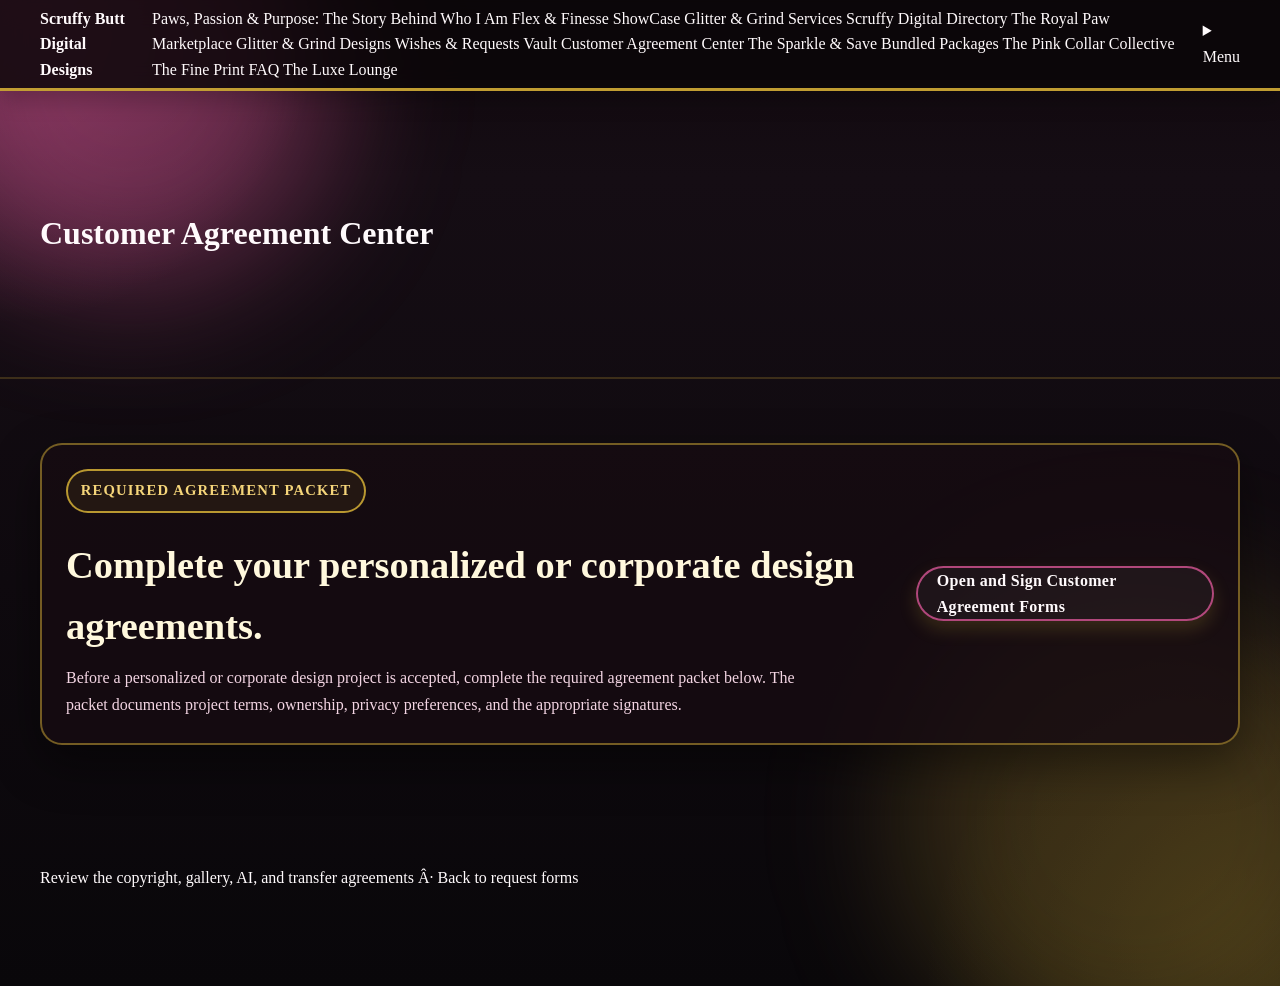
<file: Customer-agreement-center.html>
<!doctype html>
<html lang="en">
<head>
  <meta charset="utf-8">
  <meta name="viewport" content="width=device-width, initial-scale=1">
  <title>Customer Agreement Center | Scruffy Butt Digital Designs</title>
  <link rel="stylesheet" href="styles.css">
</head>
<body class="book-sales-page">
  <header class="site-header">
    <div class="container nav-wrap">
      <a class="brand" href="index.html">Scruffy Butt Digital Designs</a>
      <nav class="site-page-nav" aria-label="Main navigation">
<a href="about.html">Paws, Passion &amp; Purpose: The Story Behind Who I Am</a>
<a href="gallery.html">Flex &amp; Finesse ShowCase</a>
<a href="request.html">Glitter &amp; Grind Services</a>
<a href="digital-media.html">Scruffy Digital Directory</a>
<a href="marketplace.html">The Royal Paw Marketplace</a>
<a href="multi-job-designs.html">Glitter &amp; Grind Designs</a>
<a href="forms.html">Wishes &amp; Requests Vault</a>
<a href="customer-agreement-center.html" aria-current="page">Customer Agreement Center</a>
<a href="bundled-packages.html">The Sparkle &amp; Save Bundled Packages</a>
<a href="partnerships.html">The Pink Collar Collective</a>
<a href="policies.html">The Fine Print</a>
<a href="faq.html">FAQ</a>
<a href="contact.html">The Luxe Lounge</a>
</nav>
<details class="site-mobile-menu">
  <summary>Menu</summary>
  <nav aria-label="Main navigation">
<a href="about.html">Paws, Passion &amp; Purpose: The Story Behind Who I Am</a>
<a href="gallery.html">Flex &amp; Finesse ShowCase</a>
<a href="request.html">Glitter &amp; Grind Services</a>
<a href="digital-media.html">Scruffy Digital Directory</a>
<a href="marketplace.html">The Royal Paw Marketplace</a>
<a href="multi-job-designs.html">Glitter &amp; Grind Designs</a>
<a href="forms.html">Wishes &amp; Requests Vault</a>
<a href="customer-agreement-center.html" aria-current="page">Customer Agreement Center</a>
<a href="bundled-packages.html">The Sparkle &amp; Save Bundled Packages</a>
<a href="partnerships.html">The Pink Collar Collective</a>
<a href="policies.html">The Fine Print</a>
<a href="faq.html">FAQ</a>
<a href="contact.html">The Luxe Lounge</a>
</nav>
</details>
    </div>
  </header>
  <main>
    <div class="container section-spacing"><h1>Customer Agreement Center</h1></div>
    <section class="agreement-packet-section">
        <div class="container">
          <div class="agreement-packet-heading">
            <div>
              <span class="eyebrow">Required agreement packet</span>
              <h2>Complete your personalized or corporate design agreements.</h2>
              <p>
                Before a personalized or corporate design project is accepted, complete the required
                agreement packet below. The packet documents project terms, ownership,
                privacy preferences, and the appropriate signatures.
              </p>
            </div>
            <a class="btn btn-secondary" href="https://acrobat.adobe.com/id/urn:aaid:sc:VA6C2:978bd64a-dff3-4e4a-adf0-b426b14d0032" target="_blank" rel="noopener noreferrer">
              Open and Sign Customer Agreement Forms
            </a>
          </div>
        </div>
      </section>
    <div class="container section-spacing"><a href="policies.html#design-agreement-forms">Review the copyright, gallery, AI, and transfer agreements</a> Â· <a href="forms.html">Back to request forms</a></div>
  </main>
</body>
</html>
</file>
<file: styles.css>
:root {
  --bg: #12070d;
  --bg-2: #1d1018;
  --soft-pink: #f7d7e7;
  --pink: #f59dc6;
  --pink-strong: #ef5ea6;
  --gold: #d4af37;
  --gold-soft: #f5d57a;
  --black: #0b0709;
  --text: #fffafc;
  --muted: #f3d5e3;
  --line: rgba(212, 175, 55, 0.5);
  --panel: rgba(22, 12, 18, 0.82);
  --panel-2: rgba(44, 24, 33, 0.9);
  --shadow: 0 18px 48px rgba(0, 0, 0, 0.45);
}

*,
*::before,
*::after {
  box-sizing: border-box;
  font-family: "Comic Sans MS", "Comic Sans", cursive;
}

html { scroll-behavior: smooth; }

body {
  margin: 0;
  font-family: "Comic Sans MS", "Comic Sans", cursive;
  font-size: 12pt;
  color: var(--text);
  line-height: 1.6;
  background:
    radial-gradient(circle at top left, rgba(239, 94, 166, 0.36), transparent 20%),
    radial-gradient(circle at bottom right, rgba(212, 175, 55, 0.18), transparent 22%),
    linear-gradient(180deg, #10080d 0%, #150d14 18%, #09070a 100%);
  position: relative;
}

body::before,
body::after {
  content: "";
  position: fixed;
  pointer-events: none;
  z-index: 0;
  border-radius: 50%;
  filter: blur(65px);
}

body::before {
  width: 26rem;
  height: 26rem;
  top: -8rem;
  left: -5rem;
  background: rgba(239, 94, 166, 0.35);
}

body::after {
  width: 30rem;
  height: 30rem;
  right: -6rem;
  bottom: -10rem;
  background: rgba(212, 175, 55, 0.2);
}

header, main, footer {
  position: relative;
  z-index: 1;
}

a { color: inherit; text-decoration: none; }
button { font: inherit; border: 0; cursor: pointer; }
img { max-width: 100%; display: block; }

.container {
  width: min(1200px, calc(100% - 2rem));
  margin: 0 auto;
}

.site-header {
  position: sticky;
  top: 0;
  z-index: 30;
  backdrop-filter: blur(12px);
  background: rgba(11, 7, 9, 0.84);
  border-bottom: 3px solid rgba(212, 175, 55, 0.9);
  box-shadow: 0 10px 20px rgba(0, 0, 0, 0.2);
}

.nav-wrap {
  display: flex;
  align-items: center;
  justify-content: space-between;
  min-height: 88px;
  gap: 1.5rem;
}

.brand {
  display: inline-flex;
  align-items: center;
  gap: 0.8rem;
  font-weight: 900;
  color: var(--text);
}

.brand-name {
  font-size: 1.1rem;
  letter-spacing: 0.04em;
  text-transform: uppercase;
  color: #fff8dd;
  text-shadow: 0 0 12px rgba(212, 175, 55, 0.5);
}

.brand-logo {
  width: 3.7rem;
  height: 3.7rem;
  min-width: 3.7rem;
  display: grid;
  place-items: center;
  overflow: hidden;
  border-radius: 50%;
  border: 3px solid rgba(212, 175, 55, 0.95);
  background: linear-gradient(135deg, #f7dfe9, #ef5ea6 48%, #f4c837 100%);
  box-shadow: 0 0 0 4px rgba(255, 255, 255, 0.14), 0 6px 18px rgba(239, 94, 166, 0.35);
}

.brand-logo img {
  width: 100%;
  height: 100%;
  object-fit: cover;
}

.main-nav {
  display: flex;
  align-items: center;
  gap: 1.5rem;
  font-size: 12pt;
  font-weight: 700;
  color: #f9e8f2;
}

.main-nav a {
  color: #f9e8f2;
  transition: opacity 0.2s ease, text-shadow 0.2s ease;
}

.main-nav a:hover,
.main-nav a:focus-visible {
  opacity: 1;
  text-shadow: 0 0 12px rgba(239, 94, 166, 0.8);
}

.nav-actions {
  display: flex;
  align-items: center;
  gap: 0.9rem;
}

.btn {
  display: inline-flex;
  align-items: center;
  justify-content: center;
  border-radius: 999px;
  min-height: 48px;
  padding: 0 1.2rem;
  font-size: 12pt;
  font-weight: 800;
  letter-spacing: 0.02em;
  transition: transform 0.2s ease, box-shadow 0.2s ease;
  border: 2px solid rgba(212, 175, 55, 0.85);
  box-shadow: 0 8px 18px rgba(212, 175, 55, 0.18);
}

.btn:hover,
.btn:focus-visible { transform: translateY(-2px); }

.btn-primary {
  background: linear-gradient(135deg, var(--gold-soft), var(--gold));
  color: #1a0d12;
}

.btn-secondary {
  background: rgba(255, 255, 255, 0.04);
  color: var(--text);
  border-color: rgba(239, 94, 166, 0.7);
}

.btn-ghost {
  background: rgba(15, 10, 13, 0.5);
  color: var(--text);
  border-color: rgba(239, 94, 166, 0.55);
}

.btn-light {
  background: linear-gradient(135deg, var(--gold-soft), var(--gold));
  color: var(--black);
}

.large { min-height: 54px; padding: 0 1.4rem; }
.btn-small { min-height: 38px; padding: 0 0.9rem; font-size: 11pt; }
.full { width: 100%; min-height: 48px; }

.slogan-banner {
  background: linear-gradient(180deg, rgba(12, 8, 10, 1), rgba(34, 16, 23, 1));
  border-top: 3px solid rgba(212, 175, 55, 0.9);
  border-bottom: 3px solid rgba(239, 94, 166, 0.9);
  box-shadow: inset 0 0 24px rgba(239, 94, 166, 0.12), 0 10px 30px rgba(0, 0, 0, 0.2);
}

.slogan-text {
  margin: 0;
  padding: 1.2rem 0;
  text-align: center;
  font-size: clamp(1.8rem, 4vw, 4rem);
  font-weight: 900;
  letter-spacing: 0.06em;
  text-transform: uppercase;
  color: var(--gold-soft);
  text-shadow: 0 0 18px rgba(212, 175, 55, 0.65), 2px 2px 0 rgba(0,0,0,0.4);
}

.hero {
  padding: 5rem 0 2.5rem;
}

.hero-grid {
  display: grid;
  grid-template-columns: 1.08fr 0.92fr;
  align-items: center;
  gap: 3rem;
}

.eyebrow {
  display: inline-block;
  padding: 0.5rem 0.8rem;
  margin-bottom: 1rem;
  border-radius: 999px;
  border: 2px solid rgba(212, 175, 55, 0.85);
  background: rgba(212, 175, 55, 0.08);
  color: var(--gold-soft);
  font-size: 11pt;
  letter-spacing: 0.08em;
  text-transform: uppercase;
  font-weight: 700;
}

.eyebrow.light {
  background: rgba(239, 94, 166, 0.12);
  border-color: rgba(239, 94, 166, 0.9);
  color: #ffd8eb;
}

.hero-copy h1 {
  margin: 0;
  font-size: clamp(3rem, 5vw, 5.3rem);
  line-height: 0.95;
  letter-spacing: -0.06em;
  color: #fff8dd;
  text-shadow: 0 0 18px rgba(212, 175, 55, 0.3);
}

.hero-copy p {
  max-width: 640px;
  margin-top: 1.2rem;
  color: var(--muted);
  font-size: 12pt;
}

.hero-actions {
  display: flex;
  flex-wrap: wrap;
  gap: 1rem;
  margin-top: 2rem;
}

.trust-list {
  list-style: none;
  padding: 0;
  margin: 2rem 0 0;
  display: flex;
  flex-wrap: wrap;
  gap: 1rem;
  color: var(--muted);
  font-size: 12pt;
}

.trust-list li {
  position: relative;
  padding-left: 1rem;
}

.trust-list li::before {
  content: "";
  position: absolute;
  left: 0;
  top: 0.7em;
  width: 0.42rem;
  height: 0.42rem;
  border-radius: 50%;
  background: linear-gradient(135deg, var(--pink), var(--gold));
}

.hero-visual {
  position: relative;
  min-height: 520px;
  display: grid;
  place-items: center;
}

.dashboard-card {
  width: min(100%, 500px);
  background: linear-gradient(180deg, rgba(31, 18, 25, 0.9), rgba(26, 18, 24, 0.9));
  border: 3px solid rgba(212, 175, 55, 0.9);
  border-radius: 28px;
  box-shadow: var(--shadow), inset 0 0 30px rgba(239, 94, 166, 0.08);
}

.main-card {
  padding: 1rem 1rem 1.1rem;
}

.card-header {
  display: flex;
  gap: 0.5rem;
  align-items: center;
  padding: 0.35rem 0 1rem;
}

.dot {
  display: inline-block;
  width: 0.72rem;
  height: 0.72rem;
  border-radius: 50%;
}

.dot-red { background: #ef5ea6; }
.dot-yellow { background: #f5d57a; }
.dot-green { background: #d4af37; }

.stat-row {
  display: flex;
  align-items: end;
  justify-content: space-between;
  gap: 1rem;
  padding: 1rem 0.5rem 1.2rem;
}

.stat-row p {
  margin: 0 0 0.3rem;
  color: #f7d9ea;
  font-size: 11pt;
}

.stat-row strong {
  font-size: clamp(1.8rem, 3vw, 2.7rem);
  letter-spacing: -0.06em;
  color: #fff8dd;
}

.trend {
  font-size: 11pt;
  font-weight: 700;
  border-radius: 999px;
  padding: 0.42rem 0.7rem;
}

.trend.up {
  background: rgba(212, 175, 55, 0.12);
  color: #f5d57a;
}

.mini-grid {
  display: grid;
  grid-template-columns: repeat(2, minmax(0, 1fr));
  gap: 0.9rem;
}

.mini-card {
  border: 2px solid rgba(239, 94, 166, 0.6);
  border-radius: 20px;
  padding: 1rem 1rem 0.9rem;
  background: rgba(255, 255, 255, 0.04);
}

.mini-card.accent {
  background: linear-gradient(135deg, rgba(239, 94, 166, 0.22), rgba(212, 175, 55, 0.15));
}

.mini-card.wide { grid-column: 1 / -1; }

.mini-card span {
  display: block;
  color: #f3d5e3;
  font-size: 11pt;
  margin-bottom: 0.5rem;
}

.mini-card strong {
  font-size: 1.04rem;
  color: #fff3ff;
}

.floating-badge {
  position: absolute;
  display: inline-flex;
  flex-direction: column;
  gap: 0.18rem;
  padding: 0.7rem 0.9rem;
  border-radius: 16px;
  border: 2px solid rgba(212, 175, 55, 0.9);
  background: linear-gradient(135deg, #f4d3e6, #ef5ea6 48%, #d4af37 100%);
  color: #1e0d12;
  box-shadow: var(--shadow);
}

.floating-badge span {
  font-size: 10pt;
  text-transform: uppercase;
  letter-spacing: 0.06em;
  font-weight: 700;
}

.floating-badge strong {
  font-size: 1.05rem;
}

.badge-one { left: 8%; bottom: 14%; }
.badge-two { right: -0.5rem; top: 12%; }

.partners {
  border-top: 2px solid rgba(212, 175, 55, 0.8);
  border-bottom: 2px solid rgba(239, 94, 166, 0.7);
  background: rgba(212, 175, 55, 0.04);
}

.partner-row {
  display: grid;
  grid-template-columns: repeat(5, minmax(0, 1fr));
  gap: 1rem;
  align-items: center;
  justify-items: center;
  padding: 1.2rem 0;
  color: #f4d5e8;
  font-weight: 700;
  letter-spacing: 0.08em;
  text-transform: uppercase;
  font-size: 11pt;
}

.section-spacing { padding: 6rem 0; }

.section-heading {
  margin-bottom: 2.5rem;
}

.section-heading.narrow { max-width: 640px; }

.section-heading h2 {
  margin: 0;
  font-size: clamp(2rem, 3vw, 3rem);
  line-height: 1.1;
  letter-spacing: -0.05em;
  color: #fff4d7;
}

.filter-bar {
  display: flex;
  flex-wrap: wrap;
  gap: 0.8rem;
  margin-bottom: 2rem;
}

.filter-btn {
  padding: 0.75rem 1rem;
  border-radius: 999px;
  background: rgba(255, 255, 255, 0.04);
  border: 2px solid rgba(212, 175, 55, 0.8);
  color: var(--text);
  font-weight: 700;
  font-size: 12pt;
}

.filter-btn.active {
  background: linear-gradient(135deg, var(--gold-soft), var(--gold));
  color: var(--black);
  border-color: var(--gold);
}

.product-grid {
  display: grid;
  grid-template-columns: repeat(3, minmax(0, 1fr));
  gap: 1.5rem;
}

.product-card {
  background: rgba(27, 17, 22, 0.9);
  border: 2px solid rgba(212, 175, 55, 0.8);
  border-radius: 26px;
  overflow: hidden;
  transition: transform 0.2s ease, border-color 0.2s ease, box-shadow 0.2s ease;
  cursor: pointer;
  box-shadow: 0 12px 24px rgba(0,0,0,0.18);
}

.product-card:hover {
  transform: translateY(-4px);
  border-color: rgba(239, 94, 166, 0.9);
  box-shadow: 0 18px 36px rgba(239, 94, 166, 0.12);
}

.product-thumb {
  height: 212px;
  background-size: cover;
  background-position: center;
}

.thumb-one { background: linear-gradient(135deg, #f5d57a, #ef5ea6 60%, #c16c8a); }
.thumb-two { background: linear-gradient(135deg, #f7d7e7, #ef5ea6 50%, #d4af37); }
.thumb-three { background: linear-gradient(135deg, #1e0d12, #634c60 50%, #d4af37); }
.thumb-four { background: linear-gradient(135deg, #d4af37, #ef5ea6 55%, #0b0709); }
.thumb-five { background: linear-gradient(135deg, #f0d3e4, #ef5ea6 48%, #ffd98d); }
.thumb-six { background: linear-gradient(135deg, #0b0709, #ef5ea6 48%, #d4af37); }

.product-body {
  padding: 1.2rem;
}

.meta-row {
  display: flex;
  justify-content: space-between;
  gap: 0.8rem;
  align-items: center;
  margin-bottom: 0.8rem;
}

.tag {
  display: inline-flex;
  padding: 0.35rem 0.6rem;
  border-radius: 999px;
  background: rgba(212, 175, 55, 0.12);
  border: 1px solid rgba(212, 175, 55, 0.7);
  color: #fbdc7a;
  font-size: 11pt;
  font-weight: 700;
}

.rating {
  color: #f5d57a;
  font-size: 11pt;
  font-weight: 700;
}

.product-body h3 {
  margin: 0;
  font-size: 14pt;
  letter-spacing: -0.04em;
  color: #fff3ff;
}

.product-body p {
  color: #f3d5e3;
  margin: 0.8rem 0 1.2rem;
  min-height: 72px;
  font-size: 12pt;
}

.product-footer {
  display: flex;
  align-items: center;
  justify-content: space-between;
  gap: 1rem;
}

.product-footer strong {
  font-size: 1.5rem;
  color: #fff3ff;
}

.resource-toolbar {
  display: grid;
  gap: 1rem;
  margin-bottom: 2rem;
}

.resource-search-wrap {
  display: flex;
  justify-content: flex-start;
}

.resource-search {
  width: min(100%, 520px);
  border: 2px solid rgba(212, 175, 55, 0.8);
  background: rgba(255, 255, 255, 0.04);
  padding: 0.95rem 1rem;
  border-radius: 999px;
  color: var(--text);
  font-size: 12pt;
}

.resource-search::placeholder {
  color: rgba(243, 213, 227, 0.7);
}

.resource-filters {
  display: flex;
  flex-wrap: wrap;
  gap: 0.7rem;
}

.filter-chip {
  padding: 0.6rem 0.9rem;
  border-radius: 999px;
  background: rgba(255,255,255,0.03);
  border: 2px solid rgba(239, 94, 166, 0.5);
  color: var(--text);
  font-weight: 700;
  font-size: 11pt;
  transition: all 0.2s ease;
}

.filter-chip.active,
.filter-chip:hover,
.filter-chip:focus-visible {
  background: linear-gradient(135deg, rgba(239, 94, 166, 0.25), rgba(212, 175, 55, 0.18));
  border-color: rgba(212, 175, 55, 0.9);
}

.resource-grid {
  display: grid;
  grid-template-columns: repeat(3, minmax(0, 1fr));
  gap: 1rem;
}

.resource-card {
  display: flex;
  flex-direction: column;
  gap: 0.8rem;
  padding: 1.1rem 1rem;
  border-radius: 22px;
  border: 2px solid rgba(212, 175, 55, 0.7);
  background: rgba(21, 13, 17, 0.92);
  box-shadow: 0 12px 20px rgba(0,0,0,0.12);
  transition: transform 0.2s ease, border-color 0.2s ease;
}

.resource-card:hover {
  transform: translateY(-3px);
  border-color: rgba(239, 94, 166, 0.9);
}

.resource-card.hidden {
  display: none !important;
}

.resource-tag {
  display: inline-flex;
  align-self: flex-start;
  padding: 0.3rem 0.55rem;
  border-radius: 999px;
  background: rgba(212, 175, 55, 0.15);
  border: 1px solid rgba(212, 175, 55, 0.8);
  color: #f7d9ea;
  font-size: 10pt;
  font-weight: 700;
  letter-spacing: 0.06em;
  text-transform: uppercase;
}

.resource-title {
  color: #fff3ff;
  font-size: 1rem;
  font-weight: 700;
  line-height: 1.4;
}

.resource-actions {
  display: flex;
  align-items: center;
  justify-content: space-between;
  gap: 0.8rem;
  margin-top: auto;
}

.resource-link {
  color: #f5d57a;
  font-size: 11pt;
  font-weight: 700;
}

.resource-cta {
  display: inline-flex;
  align-items: center;
  justify-content: center;
  padding: 0.5rem 0.8rem;
  border-radius: 999px;
  background: linear-gradient(135deg, rgba(239, 94, 166, 0.18), rgba(212, 175, 55, 0.2));
  border: 1px solid rgba(239, 94, 166, 0.7);
  color: #fff3ff;
  font-size: 10pt;
  font-weight: 800;
  letter-spacing: 0.06em;
  text-transform: uppercase;
}

.resource-page-link-wrap {
  margin-top: 2rem;
  display: flex;
  justify-content: center;
}

.features {
  background: rgba(239, 94, 166, 0.04);
  border-top: 2px solid rgba(212, 175, 55, 0.8);
  border-bottom: 2px solid rgba(239, 94, 166, 0.7);
}

.feature-grid {
  display: grid;
  grid-template-columns: repeat(4, minmax(0, 1fr));
  gap: 1rem;
}

.feature-card {
  padding: 1.5rem;
  background: rgba(255,255,255,0.03);
  border: 2px solid rgba(212, 175, 55, 0.7);
  border-radius: 22px;
}

.feature-icon {
  width: 52px;
  height: 52px;
  display: grid;
  place-items: center;
  border-radius: 14px;
  background: linear-gradient(135deg, rgba(239, 94, 166, 0.2), rgba(212, 175, 55, 0.2));
  border: 2px solid rgba(212, 175, 55, 0.8);
  font-size: 1.5rem;
}

.feature-card h3 {
  margin: 1rem 0 0.55rem;
  font-size: 13pt;
  color: #fff5dc;
}

.feature-card p {
  margin: 0;
  color: var(--muted);
  font-size: 12pt;
}

.promo-strip {
  padding: 2.2rem 0;
  background: linear-gradient(135deg, rgba(10, 7, 9, 0.98), rgba(239, 94, 166, 0.18));
  border-top: 3px solid rgba(212, 175, 55, 0.7);
  border-bottom: 3px solid rgba(239, 94, 166, 0.7);
}

.promo-inner {
  display: flex;
  align-items: center;
  justify-content: space-between;
  gap: 1rem;
}

.promo-inner h2 {
  margin: 0;
  font-size: clamp(2rem, 3vw, 3rem);
  letter-spacing: -0.05em;
  color: #f5d57a;
}

.pricing-grid {
  display: grid;
  grid-template-columns: repeat(3, minmax(0, 1fr));
  gap: 1.25rem;
}

.pricing-card {
  padding: 2rem 1.4rem;
  border-radius: 24px;
  border: 2px solid rgba(212, 175, 55, 0.7);
  background: rgba(255,255,255,0.03);
}

.pricing-card.featured-plan {
  background: linear-gradient(135deg, rgba(239, 94, 166, 0.18), rgba(212, 175, 55, 0.12));
  border-color: rgba(239, 94, 166, 0.8);
  transform: translateY(-6px);
}

.plan {
  display: inline-block;
  font-size: 11pt;
  font-weight: 800;
  letter-spacing: 0.08em;
  text-transform: uppercase;
  color: #f7d7e7;
}

.pricing-card h3 {
  margin: 0.8rem 0 1rem;
  font-size: 2.5rem;
  letter-spacing: -0.06em;
  color: #fff8dd;
}

.pricing-card h3 span {
  font-size: 13pt;
  color: var(--muted);
}

.pricing-card ul {
  list-style: none;
  padding: 0;
  margin: 0 0 1.5rem;
  color: var(--muted);
}

.pricing-card li {
  position: relative;
  padding-left: 1.2rem;
  margin-bottom: 0.7rem;
  font-size: 12pt;
}

.pricing-card li::before {
  content: "✓";
  position: absolute;
  left: 0;
  color: var(--gold-soft);
  font-weight: 800;
}

.review-grid {
  display: grid;
  grid-template-columns: repeat(3, minmax(0, 1fr));
  gap: 1rem;
}

.review-card {
  margin: 0;
  padding: 1.5rem;
  border-radius: 24px;
  border: 2px solid rgba(212, 175, 55, 0.7);
  background: rgba(255,255,255,0.03);
  color: var(--text);
  box-shadow: 0 12px 24px rgba(0,0,0,0.1);
}

.review-card footer {
  display: flex;
  flex-direction: column;
  gap: 0.2rem;
  margin-top: 1.4rem;
}

.review-card footer strong {
  color: #fff3ff;
}

.review-card footer span {
  color: var(--muted);
  font-size: 11pt;
}

.site-footer {
  padding: 4rem 0 2rem;
  border-top: 3px solid rgba(212, 175, 55, 0.8);
  background: rgba(11, 7, 9, 0.7);
}

.footer-grid {
  display: grid;
  grid-template-columns: 1.2fr 0.8fr 0.8fr 1fr;
  gap: 2rem;
}

.site-footer p,
.site-footer li,
.site-footer a {
  color: #f3d5e3;
  font-size: 12pt;
}

.site-footer h4 {
  margin: 0 0 0.9rem;
  font-size: 12pt;
  color: #fff3ff;
}

.site-footer ul {
  list-style: none;
  padding: 0;
  margin: 0;
  display: grid;
  gap: 0.55rem;
}

.footer-bottom {
  display: flex;
  justify-content: space-between;
  gap: 1rem;
  padding-top: 2rem;
  margin-top: 2rem;
  border-top: 2px solid rgba(212, 175, 55, 0.6);
  color: var(--muted);
  font-size: 12pt;
}

.contact-hero {
  padding: 5rem 0;
  background:
    radial-gradient(circle at 20% 30%, rgba(239, 94, 166, 0.22), transparent 28rem),
    linear-gradient(180deg, rgba(29, 16, 24, 0.72), rgba(9, 7, 10, 0.2));
}

.contact-hero-grid {
  display: grid;
  grid-template-columns: 1fr minmax(320px, 420px);
  align-items: center;
  gap: 4rem;
}

.contact-hero h1 {
  max-width: 760px;
  margin: 0;
  font-size: clamp(3rem, 6vw, 5.5rem);
  line-height: 0.95;
  color: #fff8dd;
}

.contact-hero p {
  max-width: 620px;
  color: var(--muted);
  font-size: 1.15rem;
}

.contact-card {
  padding: 2rem;
  border: 2px solid var(--line);
  border-radius: 24px;
  background: var(--panel);
  box-shadow: var(--shadow);
}

.contact-card h2 {
  margin: 0 0 1.4rem;
  color: #fff8dd;
}

.contact-detail {
  display: grid;
  gap: 0.25rem;
  padding: 1rem 0;
  border-top: 1px solid rgba(212, 175, 55, 0.25);
}

.contact-detail span {
  color: var(--gold-soft);
  font-size: 11pt;
  text-transform: uppercase;
  letter-spacing: 0.08em;
}

.contact-detail a {
  color: #fff;
  font-weight: 800;
  overflow-wrap: anywhere;
}

.social-section {
  padding: 5rem 0 6rem;
}

.social-grid {
  display: grid;
  grid-template-columns: repeat(3, minmax(0, 1fr));
  gap: 1rem;
}

.social-card {
  display: flex;
  align-items: center;
  gap: 1rem;
  min-height: 104px;
  padding: 1rem 1.2rem;
  border: 2px solid rgba(212, 175, 55, 0.55);
  border-radius: 20px;
  background: var(--panel);
  box-shadow: 0 12px 30px rgba(0, 0, 0, 0.22);
  transition: transform 0.2s ease, border-color 0.2s ease, box-shadow 0.2s ease;
}

.social-card:hover,
.social-card:focus-visible {
  transform: translateY(-4px);
  border-color: var(--pink);
  box-shadow: 0 16px 34px rgba(239, 94, 166, 0.18);
}

.social-card > span:last-child {
  display: grid;
  min-width: 0;
}

.social-card strong {
  color: #fff8dd;
  font-size: 1.1rem;
}

.social-card small {
  color: var(--muted);
  overflow-wrap: anywhere;
}

.social-logo {
  display: grid;
  place-items: center;
  width: 58px;
  height: 58px;
  flex: 0 0 58px;
  border-radius: 16px;
  background: linear-gradient(135deg, var(--pink), var(--gold-soft));
  box-shadow: 0 8px 18px rgba(239, 94, 166, 0.22);
}

.social-logo svg {
  width: 30px;
  height: 30px;
  fill: #170c12;
}

.paypal-logo {
  background: linear-gradient(135deg, #63b7ff, #1d61a8);
}

.merchant-id {
  width: fit-content;
  display: grid;
  gap: 0.15rem;
  margin: 1.5rem auto 0;
  padding: 0.8rem 1.2rem;
  text-align: center;
  border: 1px solid rgba(212, 175, 55, 0.45);
  border-radius: 999px;
  background: rgba(212, 175, 55, 0.08);
}

.merchant-id span {
  color: var(--muted);
  font-size: 10pt;
  text-transform: uppercase;
  letter-spacing: 0.08em;
}

.donation-panel {
  display: grid;
  grid-template-columns: 1fr 220px;
  align-items: center;
  gap: 2rem;
  margin-top: 2rem;
  padding: 2rem;
  border: 2px solid rgba(212, 175, 55, 0.7);
  border-radius: 24px;
  background:
    radial-gradient(circle at right, rgba(99, 183, 255, 0.14), transparent 18rem),
    var(--panel);
  box-shadow: var(--shadow);
}

.donation-panel h2 {
  margin: 0.4rem 0;
  color: #fff8dd;
}

.donation-panel p {
  margin: 0;
  color: var(--muted);
}

.donation-qr {
  display: grid;
  justify-items: center;
  gap: 0.55rem;
  min-width: 180px;
  padding: 0.8rem;
  border: 2px solid rgba(212, 175, 55, 0.7);
  border-radius: 20px;
  background: #fff;
  color: #170c12;
  text-align: center;
  transition: transform 0.2s ease;
}

.donation-qr:hover,
.donation-qr:focus-visible {
  transform: translateY(-4px);
}

.donation-qr img {
  width: 150px;
  height: 150px;
  object-fit: contain;
}

.donation-qr span {
  font-weight: 900;
  font-size: 11pt;
}

.donation-button {
  width: 100%;
  min-height: 46px;
  margin-top: 0.8rem;
}

.donation-actions {
  display: grid;
  justify-items: center;
}

.about-hero {
  padding: 5rem 0;
  background:
    radial-gradient(circle at 18% 45%, rgba(239, 94, 166, 0.24), transparent 30rem),
    linear-gradient(180deg, rgba(29, 16, 24, 0.72), rgba(9, 7, 10, 0.15));
}

.about-hero-grid {
  display: grid;
  grid-template-columns: minmax(280px, 420px) 1fr;
  align-items: center;
  gap: 4rem;
}

.about-photo-wrap {
  position: relative;
  padding: 0.8rem;
  border: 3px solid var(--gold);
  border-radius: 28px;
  background: rgba(255, 255, 255, 0.04);
  box-shadow: var(--shadow);
  transform: rotate(-1deg);
}

.about-photo {
  width: 100%;
  max-height: 520px;
  object-fit: cover;
  border-radius: 18px;
}

.about-photo-caption {
  position: absolute;
  right: 1.5rem;
  bottom: -1rem;
  padding: 0.55rem 1rem;
  border: 2px solid var(--gold);
  border-radius: 999px;
  background: #1d1018;
  color: var(--gold-soft);
  font-weight: 900;
  text-transform: uppercase;
  letter-spacing: 0.08em;
  font-size: 10pt;
}

.about-intro h1 {
  max-width: 780px;
  margin: 0;
  font-size: clamp(3rem, 6vw, 5.6rem);
  line-height: 0.95;
  color: #fff8dd;
}

.about-lead {
  color: var(--pink) !important;
  font-size: 1.4rem !important;
  font-weight: 900;
  margin-top: 1.2rem;
}

.about-intro p {
  max-width: 680px;
  color: var(--muted);
  font-size: 1.08rem;
}

.about-story-grid {
  display: grid;
  grid-template-columns: minmax(220px, 0.65fr) 1.35fr;
  align-items: start;
  gap: 4rem;
}

.about-quote {
  position: sticky;
  top: 120px;
  display: grid;
  gap: 0.5rem;
  padding: 2rem;
  border-left: 4px solid var(--pink);
  border-radius: 0 24px 24px 0;
  background: linear-gradient(135deg, rgba(239, 94, 166, 0.16), rgba(212, 175, 55, 0.08));
  color: var(--muted);
  font-size: 1.15rem;
}

.about-quote strong {
  color: var(--gold-soft);
  font-size: 1.5rem;
}

.story-content {
  max-width: 760px;
}

.story-content h2 {
  margin: 2.5rem 0 0.8rem;
  color: #fff8dd;
  font-size: clamp(1.5rem, 3vw, 2.2rem);
}

.story-content p {
  color: #f3dce7;
  font-size: 1.05rem;
  line-height: 1.8;
}

.story-signoff {
  display: grid;
  gap: 0.7rem;
  margin-top: 2.5rem;
  padding: 2rem;
  border: 2px solid var(--line);
  border-radius: 24px;
  background: var(--panel);
}

.story-signoff span {
  color: var(--muted);
}

.story-signoff strong {
  color: var(--gold-soft);
}

.story-signoff .btn {
  width: fit-content;
  margin-top: 0.8rem;
}

.request-hero {
  padding: 5rem 0;
  background:
    radial-gradient(circle at 18% 35%, rgba(239, 94, 166, 0.22), transparent 30rem),
    linear-gradient(180deg, rgba(29, 16, 24, 0.72), rgba(9, 7, 10, 0.15));
}

.request-hero-grid {
  display: grid;
  grid-template-columns: 1fr minmax(260px, 360px);
  align-items: center;
  gap: 3rem;
}

.request-hero h1 {
  max-width: 760px;
  margin: 0;
  font-size: clamp(3rem, 6vw, 5.5rem);
  line-height: 0.95;
  color: #fff8dd;
}

.request-hero p {
  max-width: 680px;
  color: var(--muted);
  font-size: 1.08rem;
}

.promotion-card {
  display: grid;
  justify-items: center;
  gap: 0.35rem;
  padding: 2rem;
  text-align: center;
  border: 3px solid var(--gold);
  border-radius: 28px;
  background: linear-gradient(135deg, rgba(239, 94, 166, 0.18), rgba(212, 175, 55, 0.12));
  box-shadow: var(--shadow);
  transform: rotate(1deg);
}

.promotion-card span {
  color: var(--pink);
  text-transform: uppercase;
  letter-spacing: 0.08em;
  font-weight: 900;
}

.promotion-card strong {
  color: var(--gold-soft);
  font-size: clamp(2.5rem, 5vw, 4.5rem);
  line-height: 1;
  text-shadow: 0 0 18px rgba(212, 175, 55, 0.35);
}

.promotion-card p {
  margin: 0;
  color: #fff;
  font-weight: 800;
}

.request-layout {
  display: grid;
  grid-template-columns: repeat(2, minmax(0, 1fr));
  gap: 2rem;
}

.request-panel {
  padding: 2rem;
  border: 2px solid var(--line);
  border-radius: 24px;
  background: var(--panel);
  box-shadow: var(--shadow);
}

.request-panel-heading {
  display: flex;
  align-items: center;
  gap: 1rem;
  margin-bottom: 1.5rem;
}

.request-panel-heading .eyebrow {
  margin-bottom: 0.35rem;
}

.request-panel-heading h2 {
  margin: 0;
  color: #fff8dd;
  font-size: clamp(1.5rem, 3vw, 2.2rem);
}

.request-icon {
  display: grid;
  place-items: center;
  width: 64px;
  height: 64px;
  flex: 0 0 64px;
  border: 2px solid var(--gold);
  border-radius: 18px;
  background: rgba(212, 175, 55, 0.1);
  font-size: 2rem;
}

.request-form {
  display: grid;
  gap: 1rem;
}

.request-form label {
  display: grid;
  gap: 0.45rem;
  color: #fff8dd;
  font-weight: 800;
}

.form-grid {
  display: grid;
  grid-template-columns: repeat(2, minmax(0, 1fr));
  gap: 1rem;
}

.request-form input,
.request-form select,
.request-form textarea {
  width: 100%;
  border: 2px solid rgba(212, 175, 55, 0.45);
  border-radius: 14px;
  background: rgba(255, 255, 255, 0.05);
  color: #fff;
  padding: 0.85rem 1rem;
  outline: none;
}

.request-form textarea {
  resize: vertical;
  min-height: 150px;
}

.agreement-packet-section {
  padding: 4rem 0 0;
  border-top: 2px solid rgba(212, 175, 55, 0.22);
}

.agreement-packet-heading,
.multi-job-agreement-notice {
  display: flex;
  align-items: center;
  justify-content: space-between;
  gap: 2rem;
  margin-bottom: 1.5rem;
  padding: 1.5rem;
  border: 2px solid var(--line);
  border-radius: 22px;
  background: var(--panel);
  box-shadow: var(--shadow);
}

.agreement-packet-heading h2 {
  margin: 0.4rem 0;
  color: #fff8dd;
  font-size: clamp(1.7rem, 3vw, 2.5rem);
}

.agreement-packet-heading p {
  max-width: 760px;
  margin: 0;
  color: var(--muted);
  line-height: 1.7;
}

.agreement-form-wrap {
  min-height: 900px;
  overflow: hidden;
  border: 2px solid var(--line);
  border-radius: 24px;
  background: #fff;
  box-shadow: var(--shadow);
}

.agreement-form-wrap iframe {
  width: 100%;
  height: 900px;
  border: 0;
  display: block;
}

.multi-job-agreement-notice {
  max-width: 920px;
  margin: 0 0 1.5rem;
}

.multi-job-agreement-notice div {
  display: grid;
  gap: 0.25rem;
}

.multi-job-agreement-notice span {
  color: var(--muted);
  text-transform: uppercase;
  letter-spacing: 0.08em;
  font-size: 10pt;
}

.multi-job-agreement-notice strong {
  color: #fff8dd;
  font-size: 1.15rem;
}

.request-form input:focus,
.request-form select:focus,
.request-form textarea:focus {
  border-color: var(--pink);
  box-shadow: 0 0 0 3px rgba(239, 94, 166, 0.12);
}

.request-form select option {
  background: #1d1018;
  color: #fff;
}

.upload-label input {
  padding: 0.7rem;
  cursor: pointer;
}

.upload-label span {
  color: var(--muted);
  font-weight: 400;
  font-size: 11pt;
}

.photo-list {
  min-height: 1.2rem;
  color: var(--gold-soft);
  font-size: 11pt;
}

.form-note {
  margin: 0;
  color: var(--muted);
  font-size: 10pt;
}

.partner-hero {
  padding: 5rem 0;
  background:
    radial-gradient(circle at 20% 40%, rgba(239, 94, 166, 0.24), transparent 30rem),
    linear-gradient(180deg, rgba(29, 16, 24, 0.72), rgba(9, 7, 10, 0.15));
}

.partner-hero-grid {
  display: grid;
  grid-template-columns: 1fr minmax(280px, 380px);
  align-items: center;
  gap: 3rem;
}

.partner-hero h1 {
  max-width: 780px;
  margin: 0;
  font-size: clamp(3rem, 6vw, 5.5rem);
  line-height: 0.95;
  color: #fff8dd;
}

.partner-hero p {
  max-width: 680px;
  color: var(--muted);
  font-size: 1.08rem;
}

.partner-highlight {
  display: grid;
  gap: 0.4rem;
  padding: 2.2rem;
  text-align: center;
  border: 3px solid var(--gold);
  border-radius: 28px;
  background: linear-gradient(135deg, rgba(239, 94, 166, 0.16), rgba(212, 175, 55, 0.1));
  box-shadow: var(--shadow);
  transform: rotate(1deg);
}

.partner-highlight strong {
  color: var(--gold-soft);
  font-size: 1.8rem;
}

.partner-highlight span {
  color: #fff;
  font-size: 1.15rem;
  font-weight: 900;
}

.partnership-grid {
  display: grid;
  grid-template-columns: repeat(2, minmax(0, 1fr));
  gap: 1.2rem;
}

.partnership-card {
  min-height: 260px;
  padding: 1.8rem;
  border: 2px solid var(--line);
  border-radius: 24px;
  background: var(--panel);
  box-shadow: 0 12px 30px rgba(0, 0, 0, 0.22);
}

.partner-icon {
  display: grid;
  place-items: center;
  width: 60px;
  height: 60px;
  margin-bottom: 1rem;
  border: 2px solid var(--gold);
  border-radius: 18px;
  background: rgba(212, 175, 55, 0.1);
  font-size: 1.8rem;
}

.partnership-card h3 {
  margin: 0 0 0.7rem;
  color: #fff8dd;
  font-size: 1.5rem;
}

.partnership-card p {
  color: var(--muted);
}

.partnership-card ul {
  margin: 1rem 0 0;
  padding-left: 1.2rem;
  color: #f8e6ef;
}

.partnership-card li {
  margin: 0.35rem 0;
}

.partnership-form-section {
  border-top: 2px solid rgba(212, 175, 55, 0.25);
}

.partnership-form {
  max-width: 920px;
  padding: 2rem;
  border: 2px solid var(--line);
  border-radius: 24px;
  background: var(--panel);
  box-shadow: var(--shadow);
}

.upload-guidance {
  color: var(--muted);
  font-weight: 400;
  font-size: 11pt;
}

.copyright-note {
  display: grid;
  gap: 0.35rem;
  padding: 1.2rem;
  border: 2px solid rgba(212, 175, 55, 0.55);
  border-radius: 18px;
  background: rgba(212, 175, 55, 0.08);
}

.copyright-note strong {
  color: var(--gold-soft);
  font-size: 1.05rem;
}

.copyright-note p {
  margin: 0;
  color: var(--muted);
  font-size: 11pt;
  line-height: 1.6;
}

.terms-checkbox {
  display: flex !important;
  grid-template-columns: none;
  align-items: flex-start;
  gap: 0.7rem !important;
  cursor: pointer;
}

.terms-checkbox input {
  width: 18px;
  height: 18px;
  flex: 0 0 18px;
  margin-top: 0.15rem;
  accent-color: var(--pink-strong);
}

.terms-checkbox span {
  color: var(--muted);
  font-weight: 400;
  font-size: 11pt;
  line-height: 1.55;
}

.faq-hero {
  padding: 5rem 0;
  background:
    radial-gradient(circle at 20% 40%, rgba(239, 94, 166, 0.24), transparent 30rem),
    linear-gradient(180deg, rgba(29, 16, 24, 0.72), rgba(9, 7, 10, 0.15));
}

.faq-hero-grid {
  display: grid;
  grid-template-columns: 1fr minmax(300px, 420px);
  align-items: end;
  gap: 3rem;
}

.faq-hero h1 {
  max-width: 780px;
  margin: 0;
  font-size: clamp(3rem, 6vw, 5.5rem);
  line-height: 0.95;
  color: #fff8dd;
}

.faq-hero p {
  max-width: 680px;
  color: var(--muted);
  font-size: 1.08rem;
}

.faq-search-card {
  display: grid;
  gap: 0.55rem;
  padding: 1.5rem;
  border: 2px solid var(--line);
  border-radius: 22px;
  background: var(--panel);
  box-shadow: var(--shadow);
}

.faq-search-card label {
  color: var(--gold-soft);
  font-weight: 900;
  text-transform: uppercase;
  letter-spacing: 0.08em;
  font-size: 10pt;
}

.faq-search-card input {
  width: 100%;
  min-height: 52px;
  padding: 0.8rem 1rem;
  border: 2px solid rgba(212, 175, 55, 0.55);
  border-radius: 14px;
  background: rgba(255, 255, 255, 0.06);
  color: #fff;
  outline: none;
}

.faq-search-card input:focus {
  border-color: var(--pink);
  box-shadow: 0 0 0 3px rgba(239, 94, 166, 0.12);
}

.faq-content {
  display: grid;
  gap: 3rem;
}

.faq-section {
  display: grid;
  grid-template-columns: minmax(180px, 260px) 1fr;
  gap: 2rem;
  align-items: start;
}

.faq-section-heading {
  position: sticky;
  top: 120px;
  padding: 1.2rem;
  border-left: 4px solid var(--pink);
  border-radius: 0 18px 18px 0;
  background: linear-gradient(135deg, rgba(239, 94, 166, 0.15), rgba(212, 175, 55, 0.08));
  color: var(--gold-soft);
  font-size: 1.15rem;
  font-weight: 900;
}

.faq-list {
  display: grid;
  gap: 0.75rem;
}

.faq-item {
  border: 2px solid var(--line);
  border-radius: 18px;
  background: var(--panel);
  overflow: hidden;
}

.faq-item summary {
  position: relative;
  padding: 1.1rem 3.2rem 1.1rem 1.2rem;
  color: #fff8dd;
  font-weight: 900;
  cursor: pointer;
  list-style: none;
}

.faq-item summary::-webkit-details-marker {
  display: none;
}

.faq-item summary::after {
  content: "+";
  position: absolute;
  right: 1.2rem;
  top: 50%;
  transform: translateY(-50%);
  color: var(--gold-soft);
  font-size: 1.5rem;
}

.faq-item[open] summary::after {
  content: "−";
}

.faq-answer {
  padding: 0 1.2rem 1.2rem;
  border-top: 1px solid rgba(212, 175, 55, 0.18);
}

.faq-answer p {
  margin: 1rem 0 0;
  color: var(--muted);
  line-height: 1.75;
}

.faq-support {
  padding: 5rem 0;
  border-top: 2px solid var(--line);
  background: rgba(11, 7, 9, 0.55);
  text-align: center;
}

.faq-support-inner {
  max-width: 760px;
}

.faq-support h2 {
  margin: 0.8rem 0;
  color: #fff8dd;
  font-size: clamp(2rem, 4vw, 3.4rem);
}

.faq-support p {
  color: var(--muted);
}

.faq-support-actions {
  display: flex;
  flex-wrap: wrap;
  justify-content: center;
  gap: 1rem;
  margin-top: 1.5rem;
}

.services-hero {
  padding: 5rem 0;
  background:
    radial-gradient(circle at 20% 40%, rgba(239, 94, 166, 0.24), transparent 30rem),
    linear-gradient(180deg, rgba(29, 16, 24, 0.72), rgba(9, 7, 10, 0.15));
}

.services-hero-grid {
  display: grid;
  grid-template-columns: 1fr minmax(280px, 380px);
  align-items: center;
  gap: 3rem;
}

.services-hero h1 {
  max-width: 820px;
  margin: 0;
  font-size: clamp(3rem, 6vw, 5.5rem);
  line-height: 0.95;
  color: #fff8dd;
}

.services-hero p {
  max-width: 720px;
  color: var(--muted);
  font-size: 1.08rem;
}

.service-hero-card {
  display: grid;
  gap: 0.5rem;
  padding: 2.2rem;
  text-align: center;
  border: 3px solid var(--gold);
  border-radius: 28px;
  background: linear-gradient(135deg, rgba(239, 94, 166, 0.16), rgba(212, 175, 55, 0.1));
  box-shadow: var(--shadow);
  transform: rotate(1deg);
}

.service-hero-card strong {
  color: var(--gold-soft);
  font-size: 1.8rem;
}

.service-hero-card span {
  color: #fff;
  font-weight: 900;
}

.service-category {
  padding: 3.5rem 0;
  border-top: 2px solid rgba(212, 175, 55, 0.22);
}

.service-category:first-of-type {
  border-top: 0;
  padding-top: 0;
}

.service-category h2 {
  max-width: 780px;
  margin: 0.5rem 0 0.8rem;
  color: #fff8dd;
  font-size: clamp(2rem, 4vw, 3.2rem);
  line-height: 1.05;
}

.service-category > p {
  max-width: 860px;
  color: var(--muted);
  line-height: 1.75;
}

.service-detail-grid,
.ownership-grid,
.service-columns {
  display: grid;
  grid-template-columns: repeat(2, minmax(0, 1fr));
  gap: 1rem;
  margin: 1.8rem 0;
}

.service-detail-grid {
  grid-template-columns: repeat(3, minmax(0, 1fr));
}

.compact-grid {
  grid-template-columns: repeat(2, minmax(0, 1fr));
}

.service-detail-card {
  padding: 1.5rem;
  border: 2px solid var(--line);
  border-radius: 20px;
  background: var(--panel);
}

.service-detail-card h3 {
  margin: 0 0 0.6rem;
  color: #fff8dd;
  font-size: 1.15rem;
}

.service-detail-card p,
.service-detail-card li {
  color: var(--muted);
  line-height: 1.65;
}

.service-detail-card ul {
  margin: 0;
  padding-left: 1.2rem;
}

.service-detail-card li {
  margin: 0.35rem 0;
}

.service-legal-note {
  max-width: 960px;
  padding: 1rem 1.2rem;
  border-left: 4px solid var(--pink);
  border-radius: 0 16px 16px 0;
  background: rgba(239, 94, 166, 0.08);
  color: #f8e6ef !important;
  line-height: 1.65;
}

.process-row {
  display: grid;
  grid-template-columns: repeat(4, minmax(0, 1fr));
  gap: 0.8rem;
  margin: 1.8rem 0;
}

.process-row div {
  display: grid;
  place-items: center;
  gap: 0.5rem;
  min-height: 130px;
  padding: 1rem;
  text-align: center;
  border: 2px solid var(--line);
  border-radius: 18px;
  background: var(--panel);
}

.process-row strong {
  display: grid;
  place-items: center;
  width: 42px;
  height: 42px;
  border-radius: 50%;
  background: linear-gradient(135deg, var(--pink), var(--gold-soft));
  color: #170c12;
}

.process-row span {
  color: #fff;
  font-weight: 800;
}

.tag-list {
  display: flex;
  flex-wrap: wrap;
  gap: 0.75rem;
  margin-top: 1.5rem;
}

.tag-list span {
  padding: 0.65rem 1rem;
  border: 2px solid rgba(239, 94, 166, 0.55);
  border-radius: 999px;
  background: rgba(239, 94, 166, 0.08);
  color: #fff;
  font-weight: 800;
}

.request-service-grid {
  display: grid;
  grid-template-columns: repeat(2, minmax(0, 1fr));
  gap: 0.8rem;
  margin: 1.8rem 0;
}

.request-service-grid a {
  min-height: 72px;
  display: flex;
  align-items: center;
  padding: 1rem 1.2rem;
  border: 2px solid var(--line);
  border-radius: 18px;
  background: var(--panel);
  color: #fff;
  font-weight: 900;
  transition: transform 0.2s ease, border-color 0.2s ease;
}

.request-service-grid a:hover,
.request-service-grid a:focus-visible {
  transform: translateY(-3px);
  border-color: var(--pink);
}

.service-actions {
  display: flex;
  flex-wrap: wrap;
  justify-content: center;
  gap: 1rem;
  margin-top: 1.5rem;
}

.service-closing {
  padding: 5rem 0;
  border-top: 2px solid var(--line);
  background: rgba(11, 7, 9, 0.55);
  text-align: center;
}

.service-closing-inner {
  max-width: 900px;
}

.service-closing h2 {
  margin: 0.8rem auto;
  color: #fff8dd;
  font-size: clamp(2rem, 4vw, 3.4rem);
}

.service-closing p {
  color: var(--muted);
}

.hidden { display: none !important; }

.policy-hero {
  padding: 5rem 0;
  background:
    radial-gradient(circle at 20% 40%, rgba(239, 94, 166, 0.24), transparent 30rem),
    linear-gradient(180deg, rgba(29, 16, 24, 0.72), rgba(9, 7, 10, 0.15));
}

.policy-hero-grid {
  display: grid;
  grid-template-columns: 1fr minmax(280px, 420px);
  align-items: center;
  gap: 3rem;
}

.policy-hero h1 {
  max-width: 760px;
  margin: 0;
  font-size: clamp(3rem, 6vw, 5.3rem);
  line-height: 0.95;
  color: #fff8dd;
}

.policy-meta {
  display: grid;
  gap: 0.75rem;
  padding: 1.5rem;
  border: 2px solid var(--line);
  border-radius: 22px;
  background: var(--panel);
  box-shadow: var(--shadow);
}

.policy-meta div {
  display: grid;
  gap: 0.2rem;
  padding-bottom: 0.65rem;
  border-bottom: 1px solid rgba(212, 175, 55, 0.18);
}

.policy-meta div:last-child {
  border-bottom: 0;
  padding-bottom: 0;
}

.policy-meta span {
  color: var(--muted);
  font-size: 10pt;
  text-transform: uppercase;
  letter-spacing: 0.08em;
}

.policy-meta strong,
.policy-meta a {
  color: #fff8dd;
  font-weight: 900;
}

.policy-layout {
  display: grid;
  grid-template-columns: minmax(220px, 280px) 1fr;
  align-items: start;
  gap: 3rem;
}

.policy-nav {
  position: sticky;
  top: 120px;
  display: grid;
  gap: 0.35rem;
  padding: 1.2rem;
  border: 2px solid var(--line);
  border-radius: 20px;
  background: var(--panel);
}

.policy-nav strong {
  margin-bottom: 0.5rem;
  color: var(--gold-soft);
}

.policy-nav a {
  padding: 0.55rem 0.65rem;
  border-radius: 10px;
  color: var(--muted);
  font-size: 11pt;
}

.policy-nav a:hover,
.policy-nav a:focus-visible {
  background: rgba(239, 94, 166, 0.12);
  color: #fff;
}

.policy-content {
  max-width: 840px;
}

.policy-commitment,
.policy-promise {
  padding: 1.8rem;
  border: 2px solid var(--line);
  border-radius: 22px;
  background: var(--panel);
}

.policy-commitment h2,
.policy-promise h2 {
  margin-top: 0;
  color: #fff8dd;
}

.policy-commitment p,
.policy-promise p {
  color: var(--muted);
  line-height: 1.75;
}

.policy-promise strong {
  display: block;
  margin-top: 1rem;
  color: var(--gold-soft);
  font-size: 1.15rem;
}

.policy-section {
  padding: 3rem 0;
  border-bottom: 2px solid rgba(212, 175, 55, 0.22);
  scroll-margin-top: 120px;
}

.policy-section h2 {
  margin: 0 0 1.2rem;
  color: #fff8dd;
  font-size: clamp(1.8rem, 3vw, 2.5rem);
}

.policy-section h3 {
  margin: 1.5rem 0 0.35rem;
  color: var(--gold-soft);
  font-size: 1.08rem;
}

.policy-section p {
  margin: 0.5rem 0;
  color: #f3dce7;
  line-height: 1.78;
}

.page-hero {
  padding: 4rem 0 2rem;
}

.page-hero-grid {
  display: grid;
  grid-template-columns: 1.2fr 0.8fr;
  gap: 2rem;
  align-items: center;
}

.page-hero-copy h1 {
  margin: 0;
  font-size: clamp(2.5rem, 5vw, 4.4rem);
  line-height: 0.98;
  letter-spacing: -0.06em;
  color: #fff8dd;
}

.page-hero-copy p {
  font-size: 13pt;
  color: var(--muted);
  max-width: 640px;
  margin: 1rem 0 0;
}

.page-actions {
  display: flex;
  flex-wrap: wrap;
  gap: 1rem;
  margin-top: 1.8rem;
}

.quick-stats {
  display: grid;
  grid-template-columns: repeat(3, minmax(0, 1fr));
  gap: 1rem;
  margin-top: 2rem;
}

.quick-stat {
  padding: 1rem 1rem 0.9rem;
  border-radius: 18px;
  background: rgba(255,255,255,0.04);
  border: 2px solid rgba(212, 175, 55, 0.7);
}

.quick-stat strong {
  display: block;
  font-size: 1.6rem;
  color: #fff3ff;
  letter-spacing: -0.05em;
}

.quick-stat span {
  color: var(--muted);
  font-size: 11pt;
  text-transform: uppercase;
  letter-spacing: 0.05em;
}

.hero-panel {
  padding: 1.5rem;
  border-radius: 28px;
  border: 2px solid rgba(212, 175, 55, 0.8);
  background: linear-gradient(180deg, rgba(28, 18, 23, 0.9), rgba(18, 11, 13, 0.9));
  box-shadow: var(--shadow);
}

.hero-panel .panel-highlight {
  display: inline-block;
  margin-bottom: 0.9rem;
  padding: 0.4rem 0.7rem;
  border-radius: 999px;
  background: rgba(239, 94, 166, 0.14);
  border: 1px solid rgba(239, 94, 166, 0.8);
  color: #ffd8eb;
  font-size: 10pt;
  letter-spacing: 0.08em;
  text-transform: uppercase;
  font-weight: 700;
}

.hero-panel h3 {
  margin: 0 0 0.8rem;
  font-size: 1.9rem;
  letter-spacing: -0.05em;
  color: #fff7e4;
}

.panel-list {
  list-style: none;
  padding: 0;
  margin: 0;
  display: grid;
  gap: 0.8rem;
}

.panel-list li {
  display: flex;
  align-items: center;
  gap: 0.7rem;
  color: var(--muted);
}

.panel-list li::before {
  content: "★";
  color: var(--gold-soft);
  font-size: 1.2rem;
}

.featured-grid,
.category-grid,
.best-sellers-grid {
  display: grid;
  grid-template-columns: repeat(3, minmax(0, 1fr));
  gap: 1rem;
}

.featured-card,
.category-card,
.best-seller-card {
  border-radius: 24px;
  border: 2px solid rgba(212, 175, 55, 0.7);
  background: rgba(255,255,255,0.04);
  padding: 1.3rem;
  box-shadow: 0 12px 22px rgba(0,0,0,0.12);
}

.featured-card .tag,
.category-card .tag,
.best-seller-card .tag {
  display: inline-flex;
  margin-bottom: 0.8rem;
}

.featured-card h3,
.category-card h3,
.best-seller-card h3 {
  margin: 0 0 0.6rem;
  color: #fff3ff;
  font-size: 1.2rem;
}

.featured-card p,
.category-card p,
.best-seller-card p {
  margin: 0;
  color: var(--muted);
}

.featured-card a,
.category-card a,
.best-seller-card a {
  display: inline-flex;
  margin-top: 1rem;
}

.category-card {
  min-height: 180px;
  background: linear-gradient(180deg, rgba(34, 20, 25, 0.9), rgba(18, 11, 13, 0.8));
}

.category-card strong {
  display: block;
  margin-top: 0.8rem;
  font-size: 1.7rem;
  letter-spacing: -0.05em;
  color: #fff7e4;
}

.best-seller-card {
  background: linear-gradient(135deg, rgba(239, 94, 166, 0.10), rgba(212, 175, 55, 0.08));
}

.best-seller-card .price-row {
  display: flex;
  align-items: center;
  justify-content: space-between;
  gap: 1rem;
  margin-top: 1rem;
}

.best-seller-card .price {
  font-size: 1.4rem;
  font-weight: 800;
  color: #fff3ff;
}

.empty-state {
  padding: 1.5rem;
  border-radius: 20px;
  border: 2px dashed rgba(212, 175, 55, 0.7);
  background: rgba(255,255,255,0.02);
  text-align: center;
  color: var(--muted);
  font-size: 13pt;
}

@media (max-width: 980px) {
  .hero-grid,
  .page-hero-grid,
  .contact-hero-grid,
  .request-hero-grid,
  .partner-hero-grid,
  .services-hero-grid,
  .faq-hero-grid,
  .policy-hero-grid,
  .feature-grid,
  .pricing-grid,
  .review-grid,
  .footer-grid,
  .product-grid,
  .resource-grid,
  .featured-grid,
  .category-grid,
  .best-sellers-grid,
  .service-detail-grid,
  .ownership-grid,
  .service-columns,
  .compact-grid,
  .process-row,
  .request-service-grid,
  .request-layout,
  .partnership-grid,
  .social-grid,
  .policy-layout {
    grid-template-columns: 1fr 1fr;
  }

  .hero-grid,
  .page-hero-grid,
  .services-hero-grid,
  .partner-hero-grid,
  .request-hero-grid,
  .policy-hero-grid,
  .faq-hero-grid { grid-template-columns: 1fr; }
  .about-hero-grid { grid-template-columns: 1fr; gap: 2.5rem; }
  .about-story-grid { grid-template-columns: 1fr; gap: 2rem; }
  .about-quote { position: static; }
  .main-nav { display: none; }
  .nav-actions { margin-left: auto; }
  .faq-section { grid-template-columns: 1fr; gap: 1rem; }
  .faq-section-heading { position: static; }
}

@media (max-width: 680px) {
  .product-grid,
  .feature-grid,
  .pricing-grid,
  .review-grid,
  .footer-grid,
  .partner-row,
  .resource-grid,
  .featured-grid,
  .category-grid,
  .best-sellers-grid,
  .service-detail-grid,
  .ownership-grid,
  .service-columns,
  .compact-grid,
  .process-row,
  .request-service-grid,
  .quick-stats {
    grid-template-columns: 1fr;
  }

  .promo-inner,
  .nav-wrap,
  .footer-bottom {
    flex-direction: column;
    align-items: flex-start;
  }

  .site-header { position: static; }
  .nav-actions { width: 100%; justify-content: flex-end; }
  .policy-layout { grid-template-columns: 1fr; }
  .policy-nav { position: static; }
  .brand-name { font-size: 0.95rem; }
  .brand-logo { width: 3rem; height: 3rem; }
  .resource-search { width: 100%; }
  .agreement-packet-heading,
  .multi-job-agreement-notice {
    align-items: flex-start;
    flex-direction: column;
  }
  .agreement-form-wrap,
  .agreement-form-wrap iframe {
    height: 760px;
    min-height: 760px;
  }
  .form-grid { grid-template-columns: 1fr; }
  .request-panel { padding: 1.2rem; }
  .contact-hero-grid { grid-template-columns: 1fr; gap: 2rem; }
  .social-grid { grid-template-columns: 1fr; }
  .donation-panel { grid-template-columns: 1fr; }
  .contact-info {
  line-height: 1.7;
}

.contact-info h4 {
  color: #ff5aaa;
}

.contact-info p {
  color: #f5eaf0;
}

.contact-info a {
  color: #ffd36b;
  font-weight: 700;
  text-decoration: none;
}

.contact-info a:hover {
  color: #ff5aaa;
  text-decoration: underline;
}
</file>
